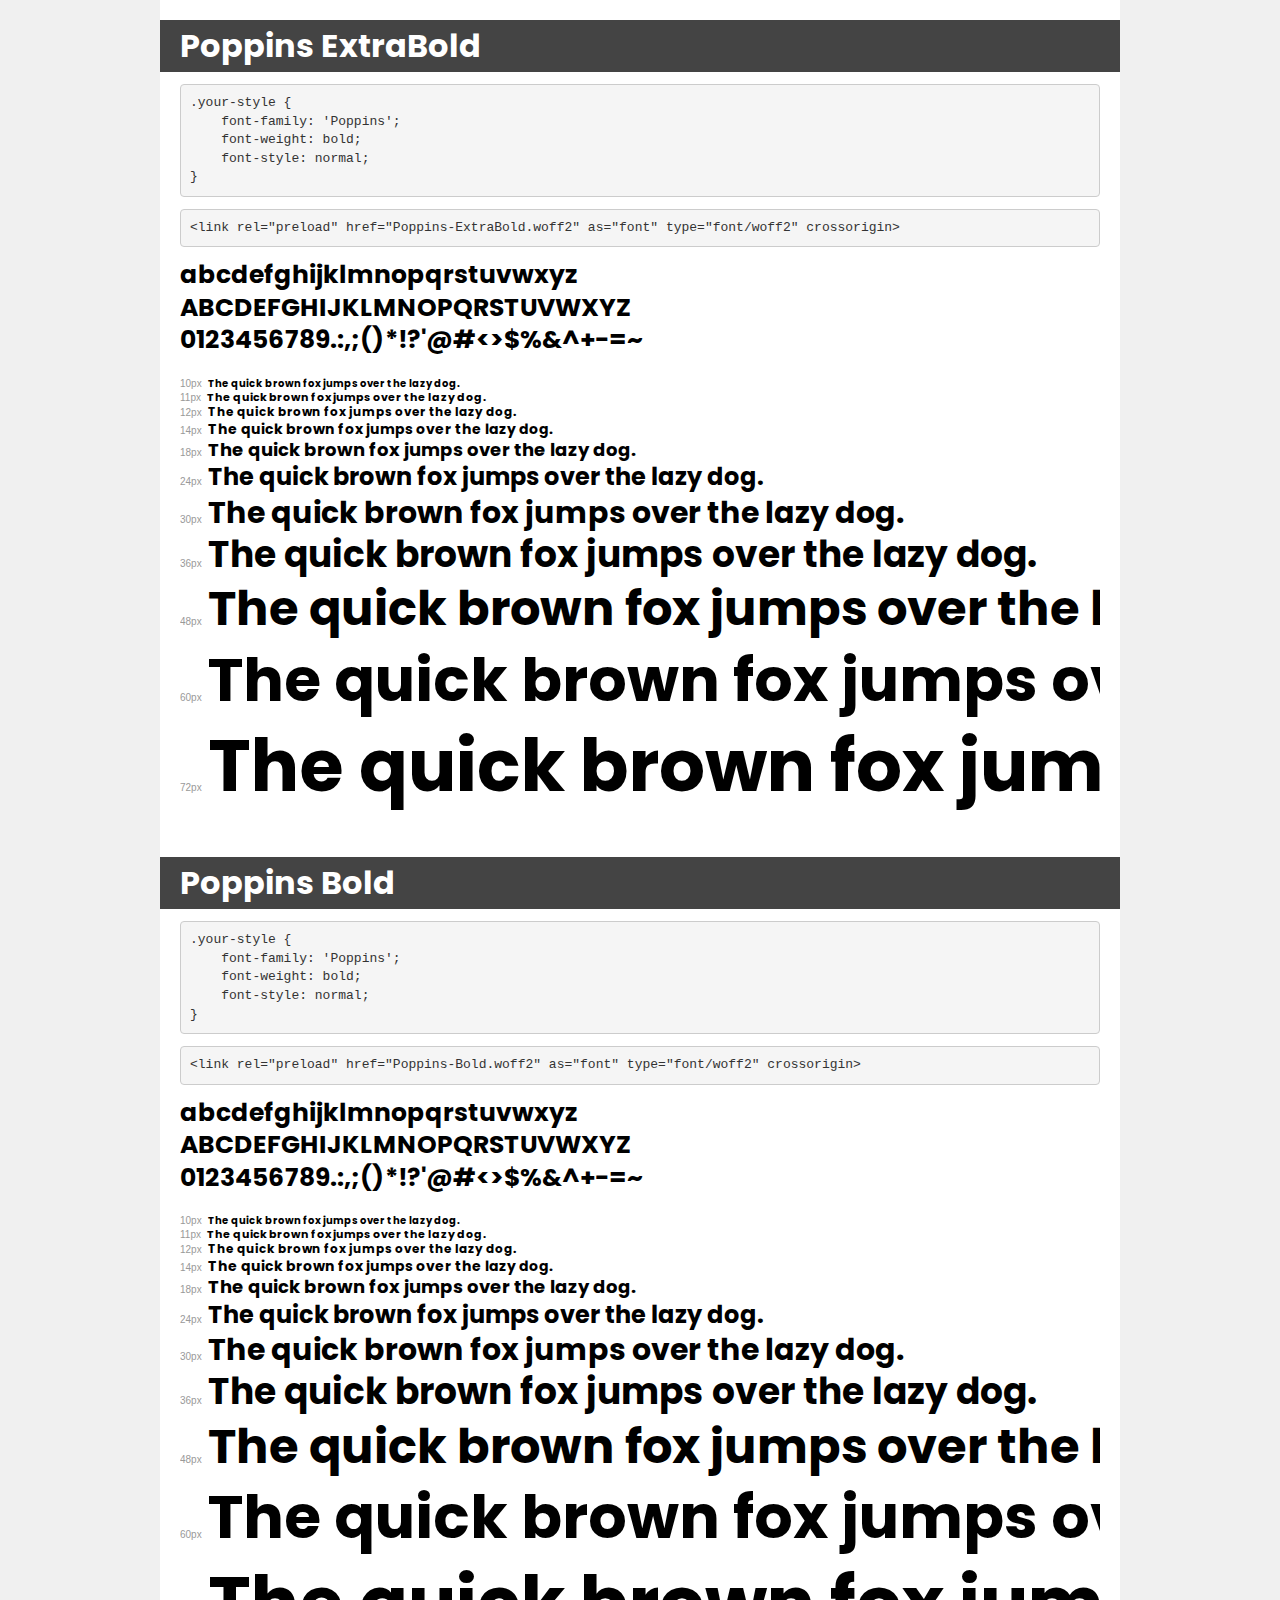
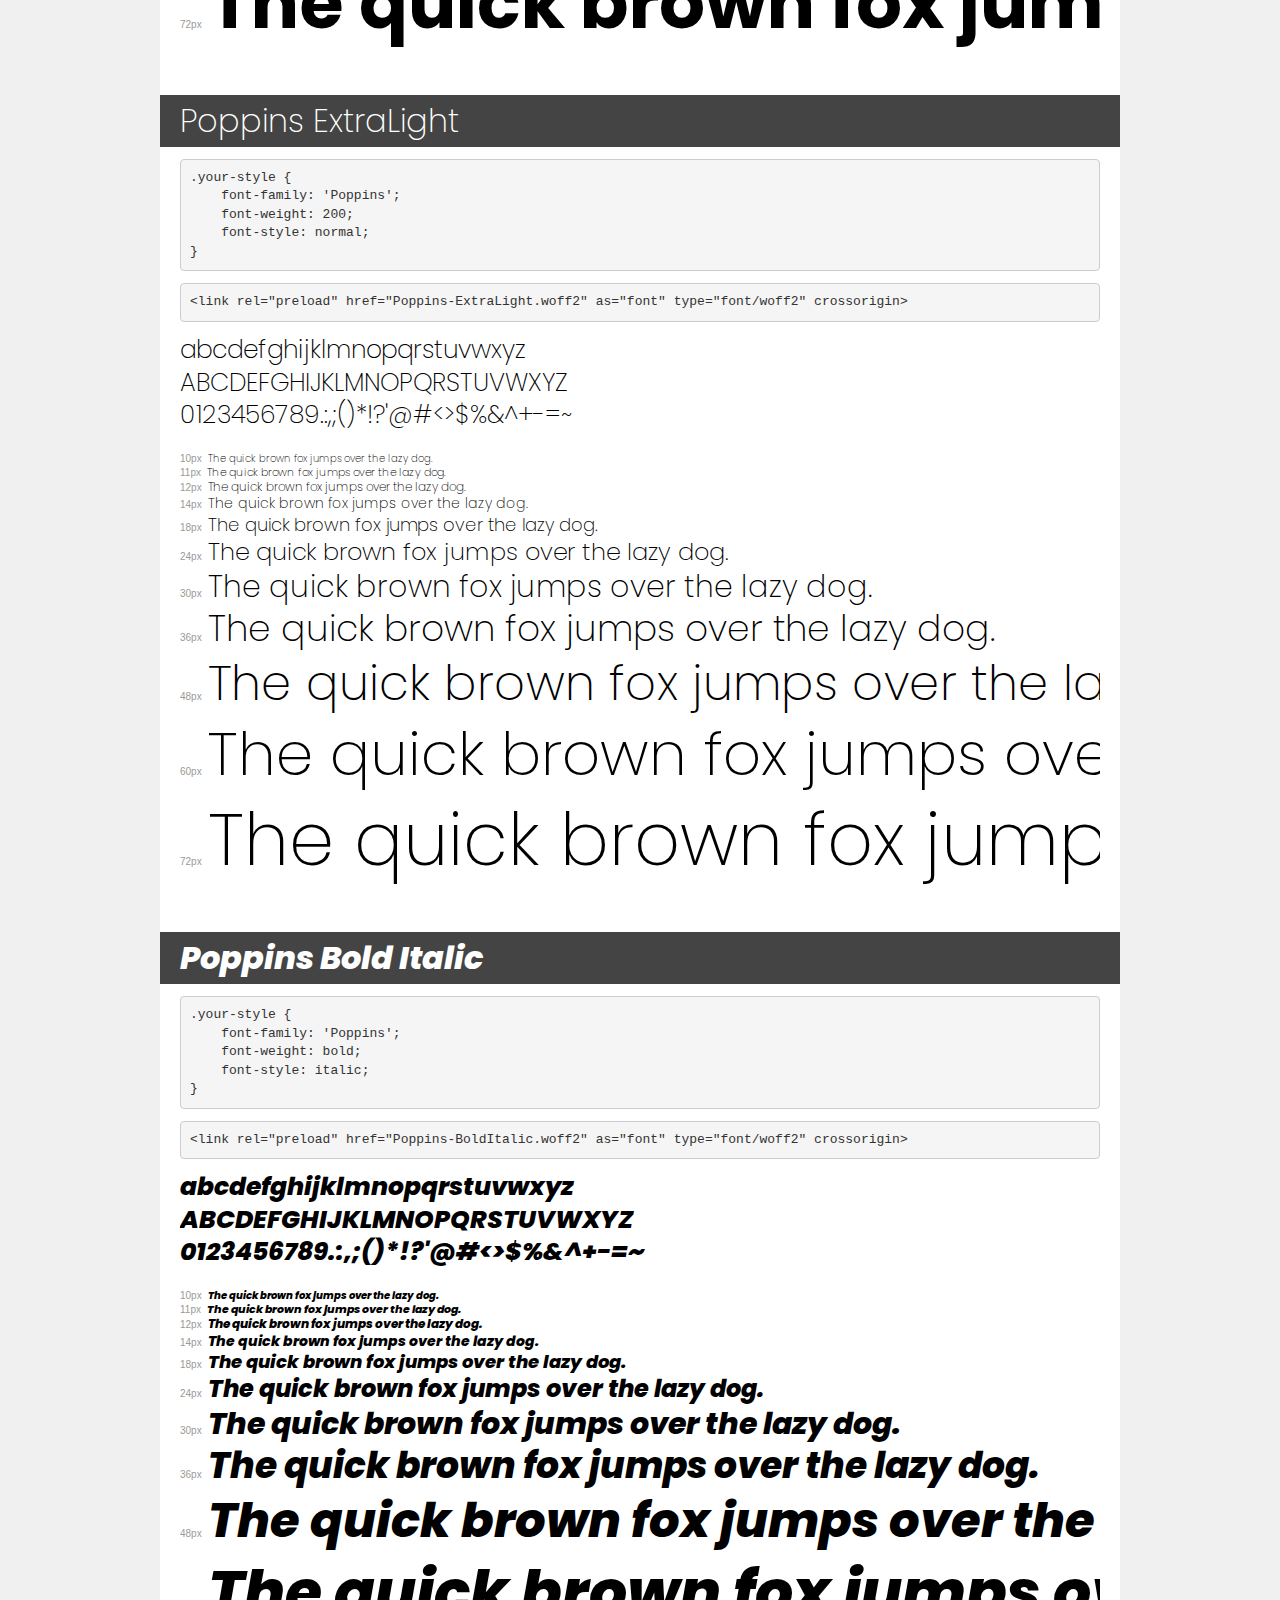
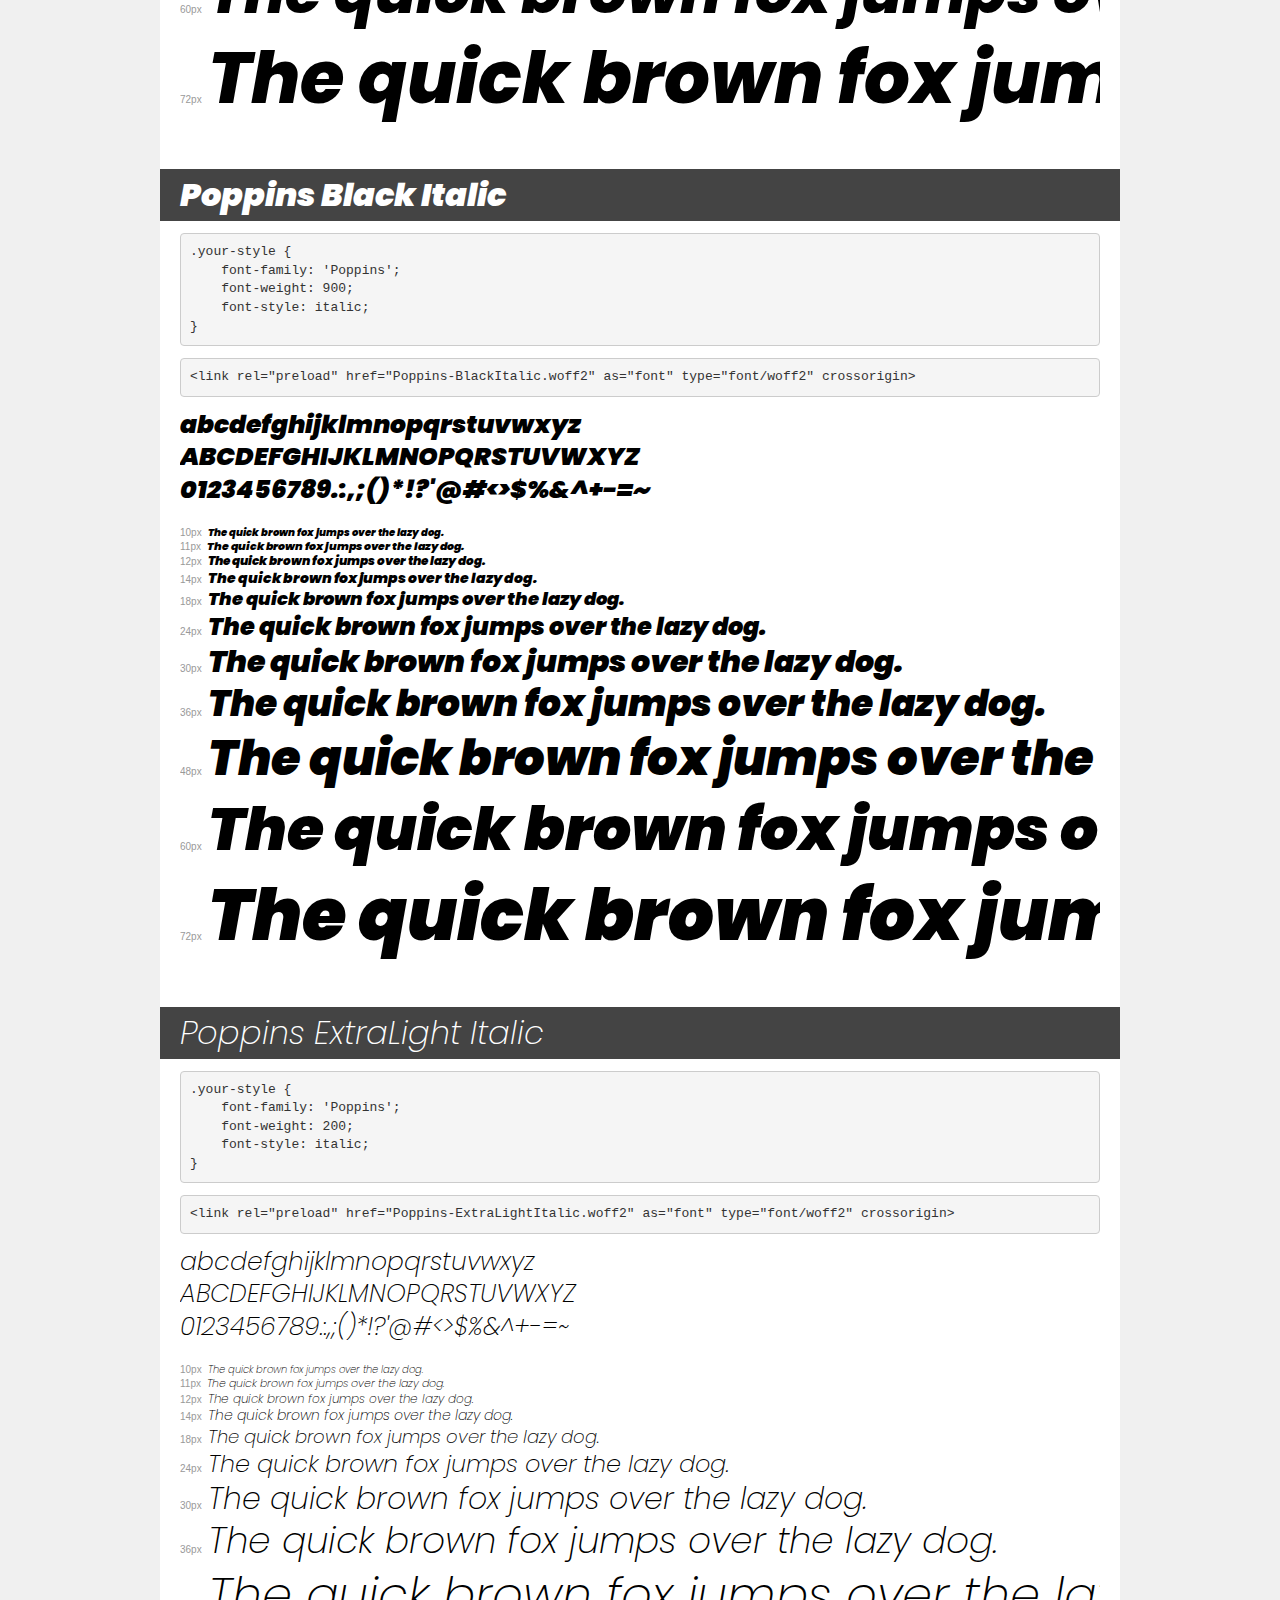
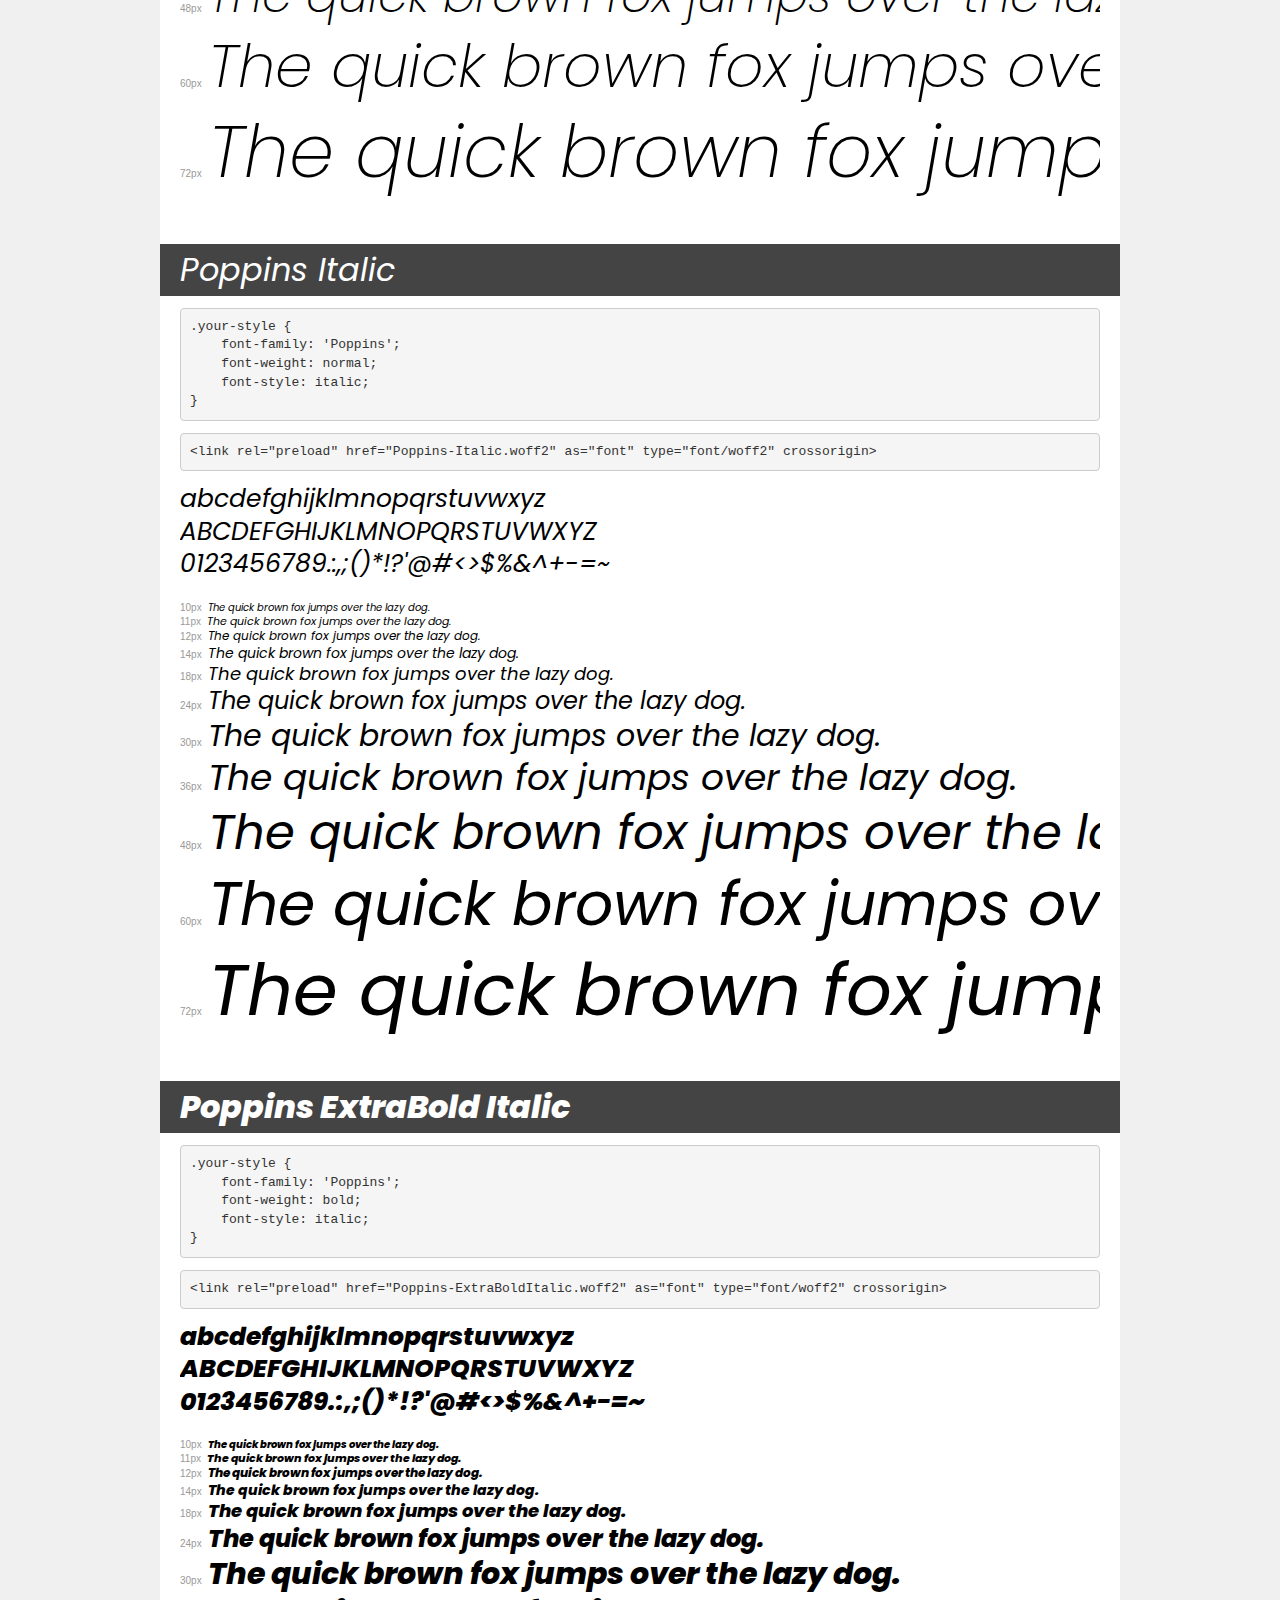
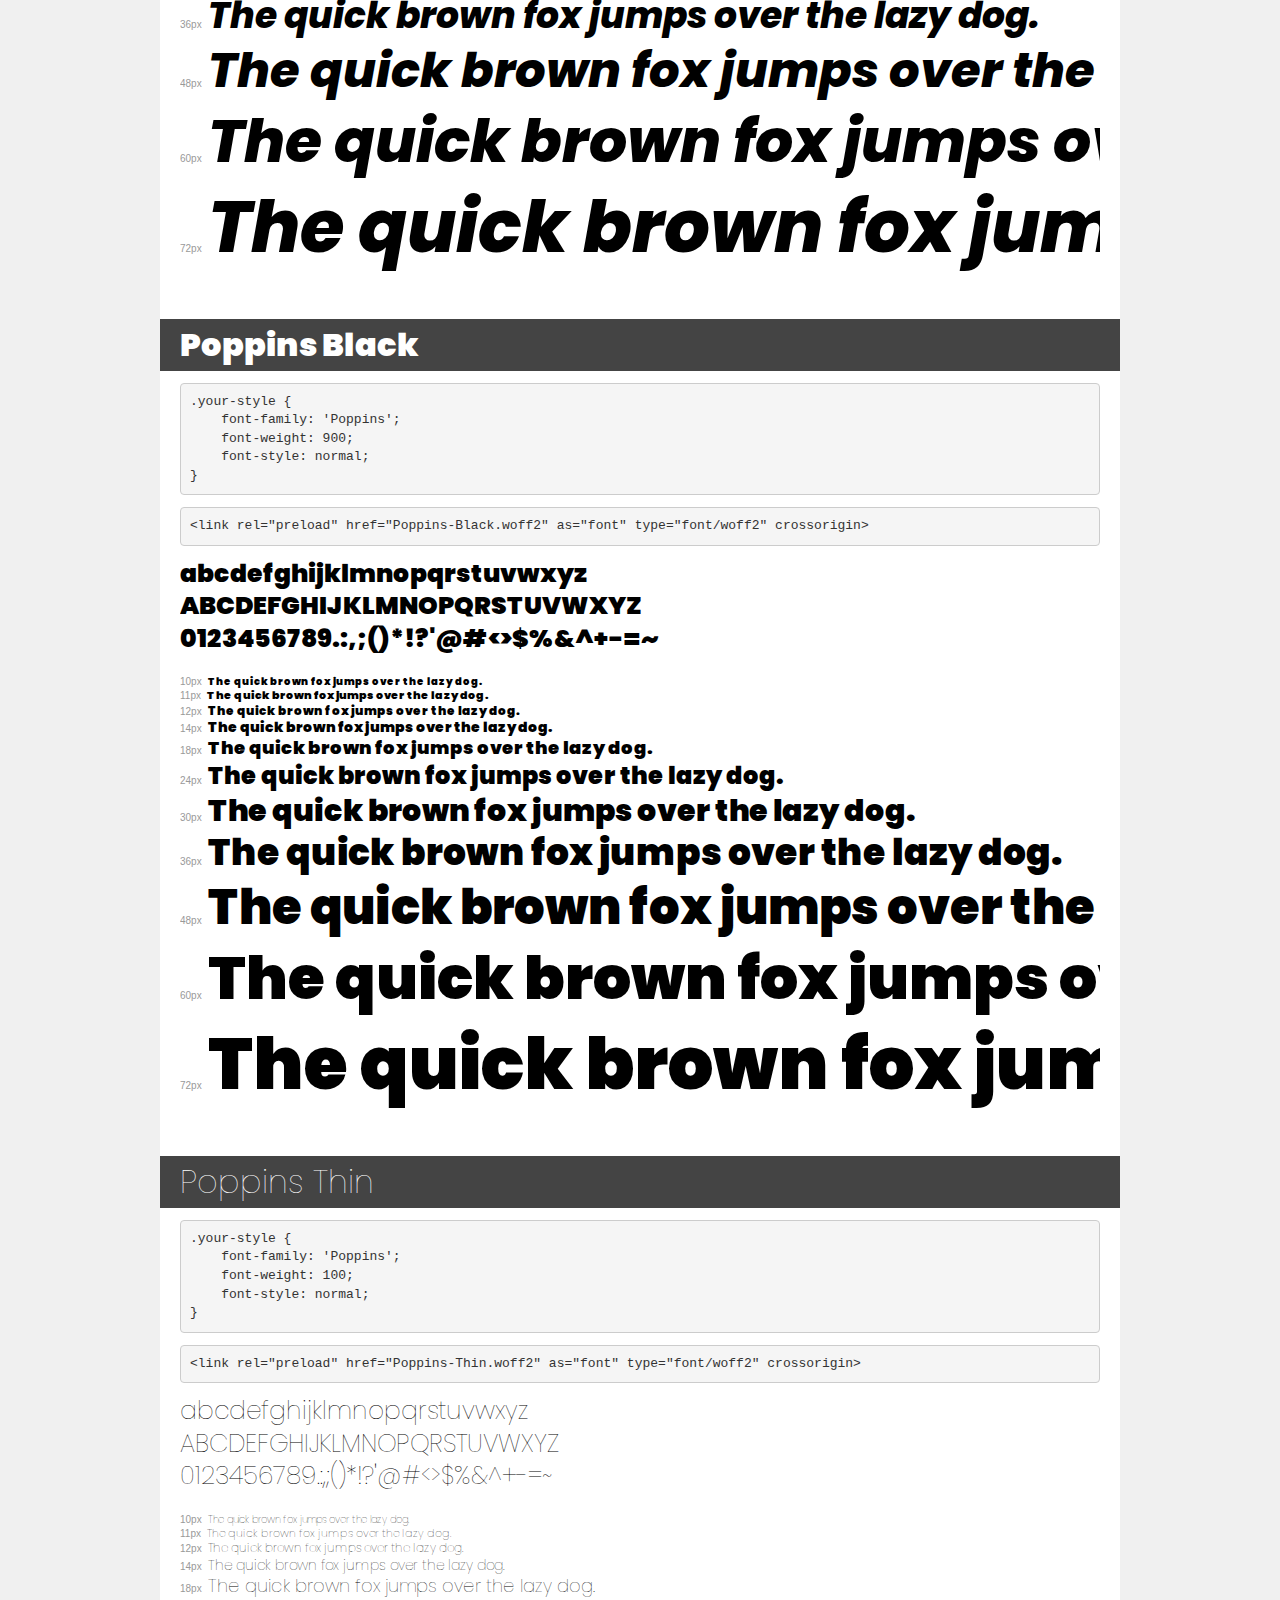
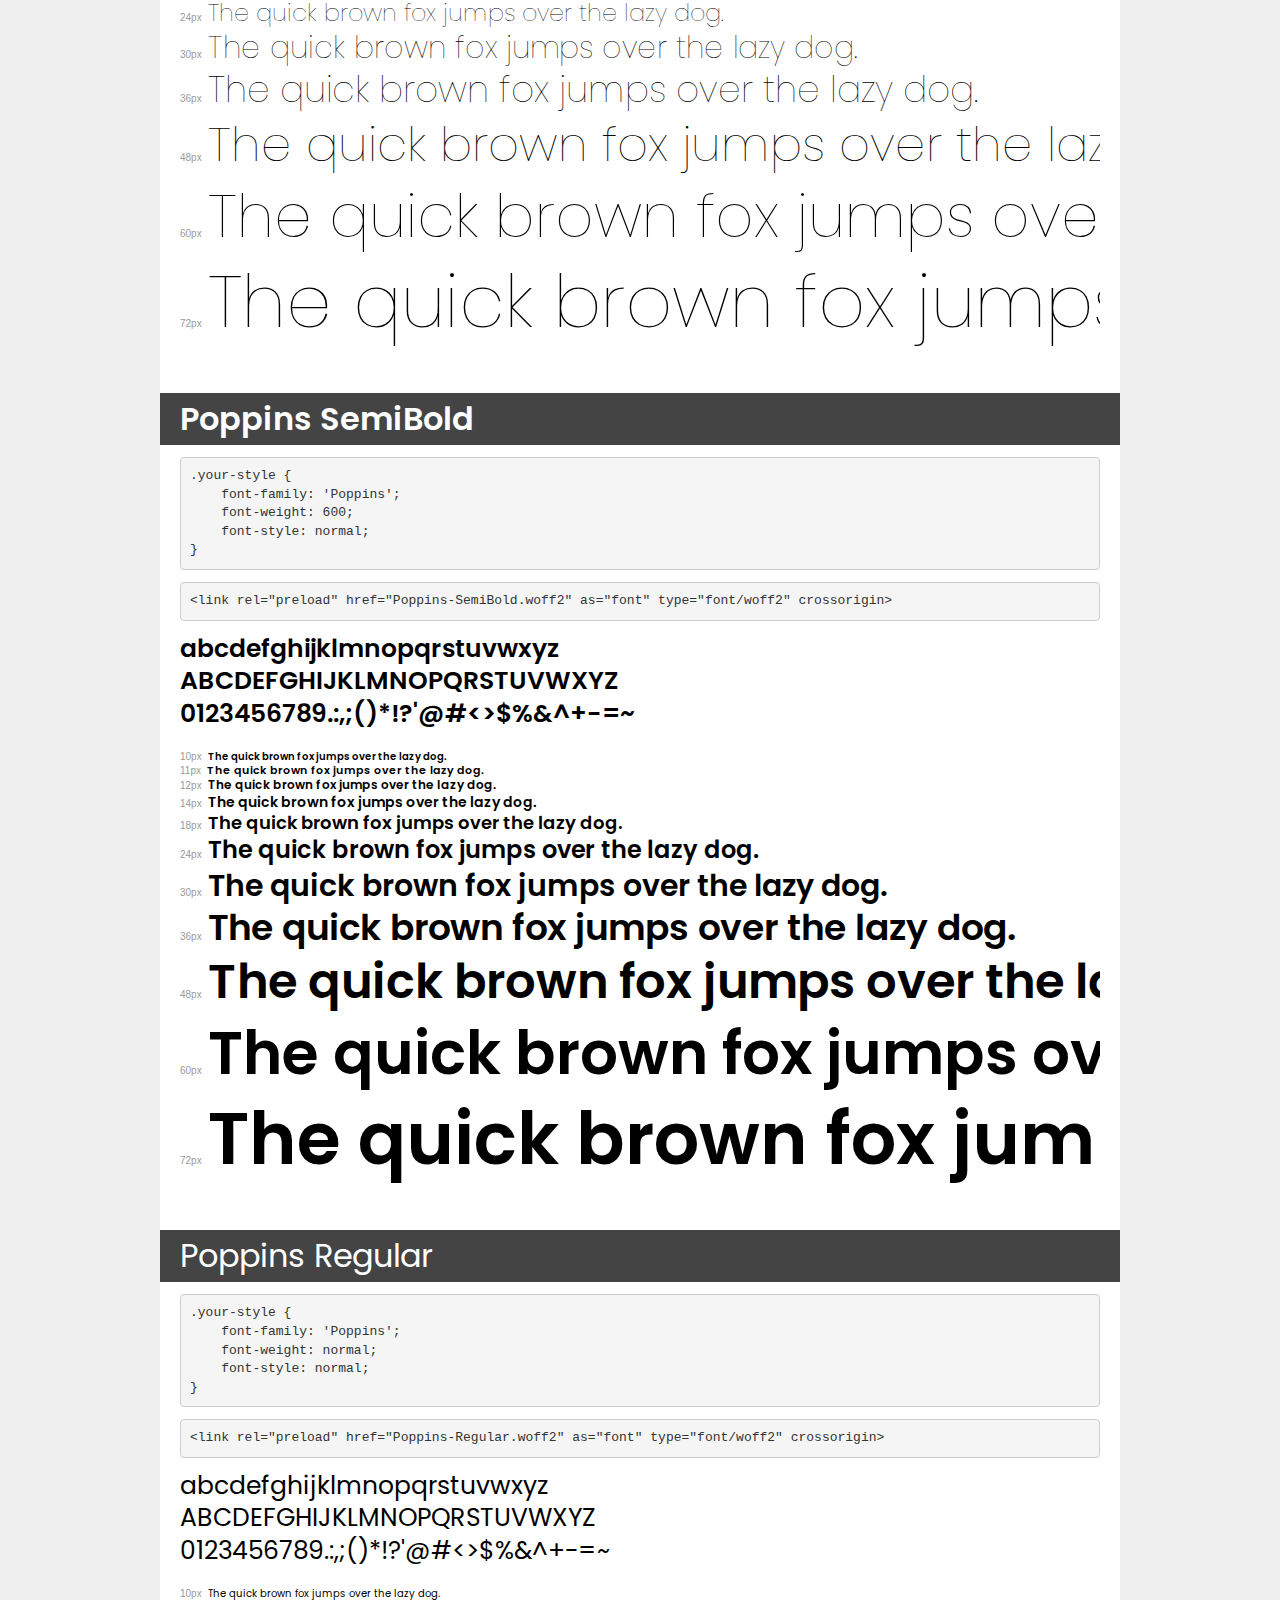
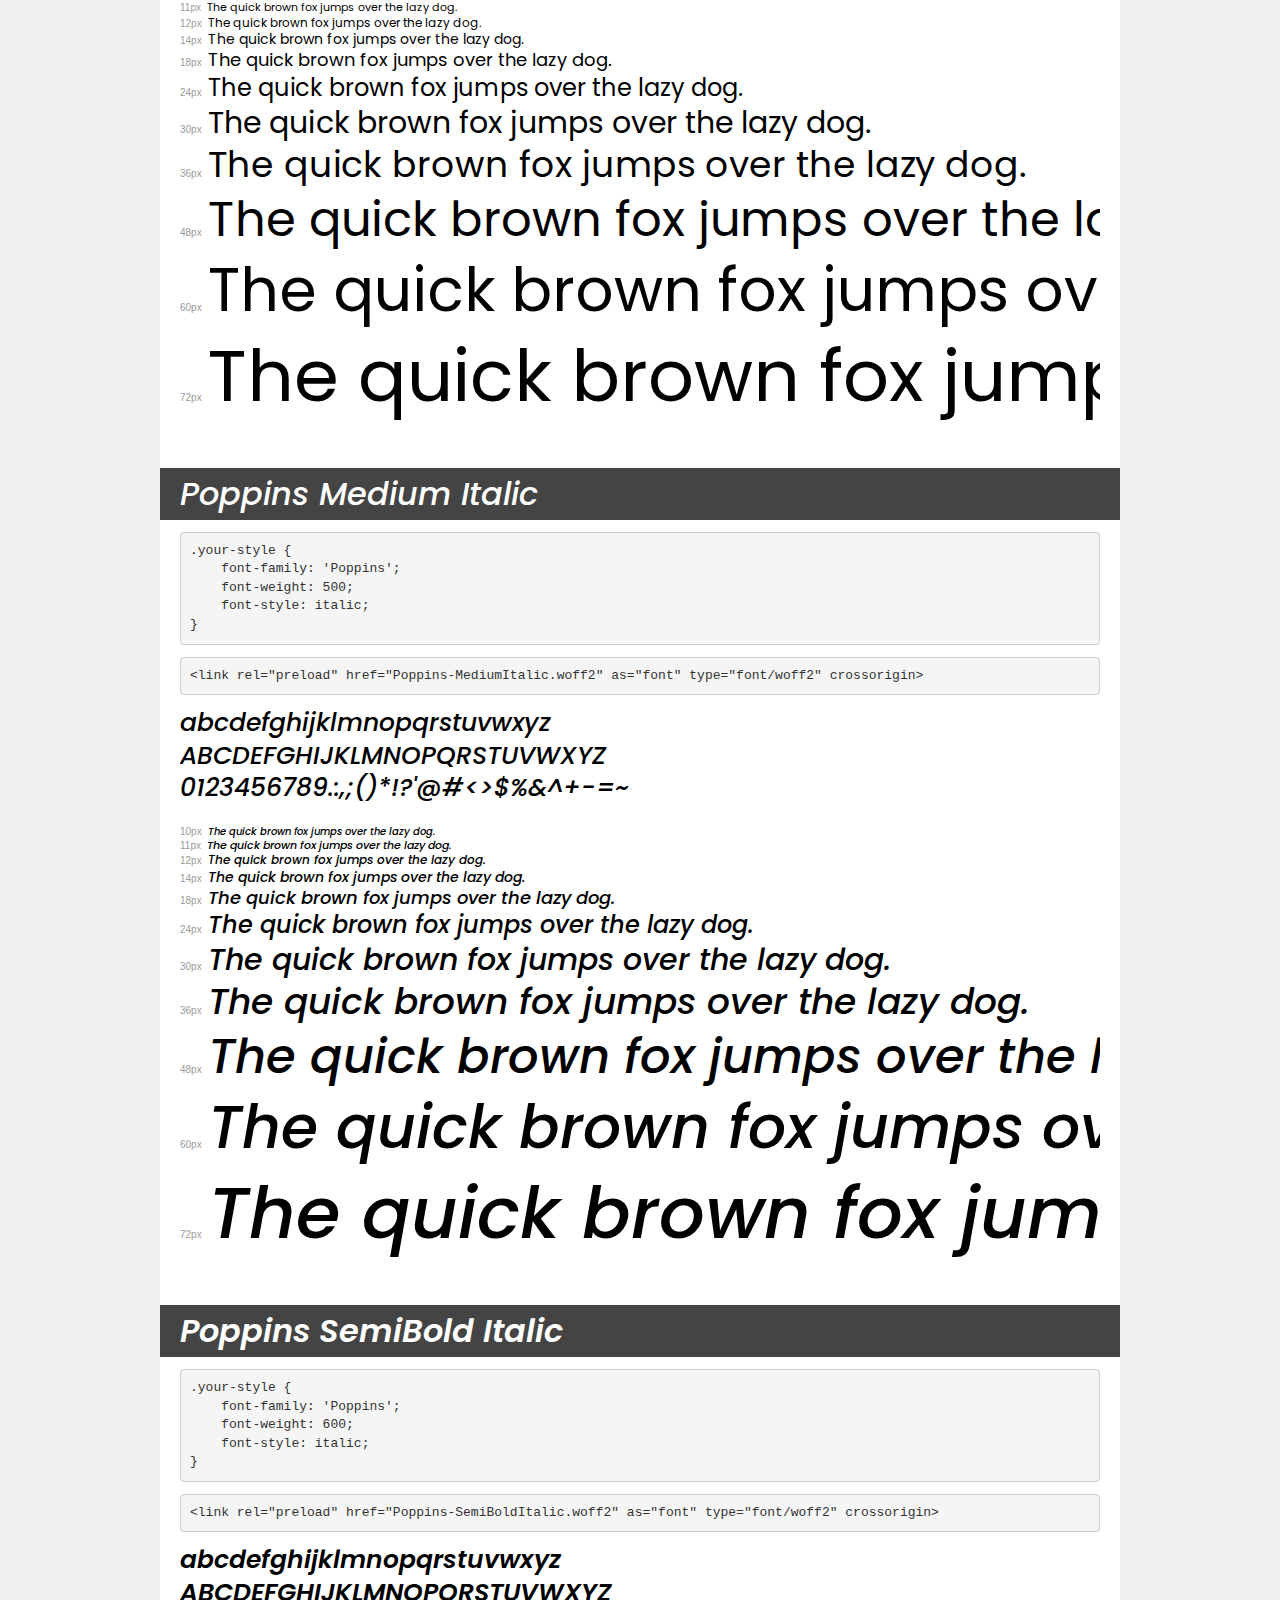
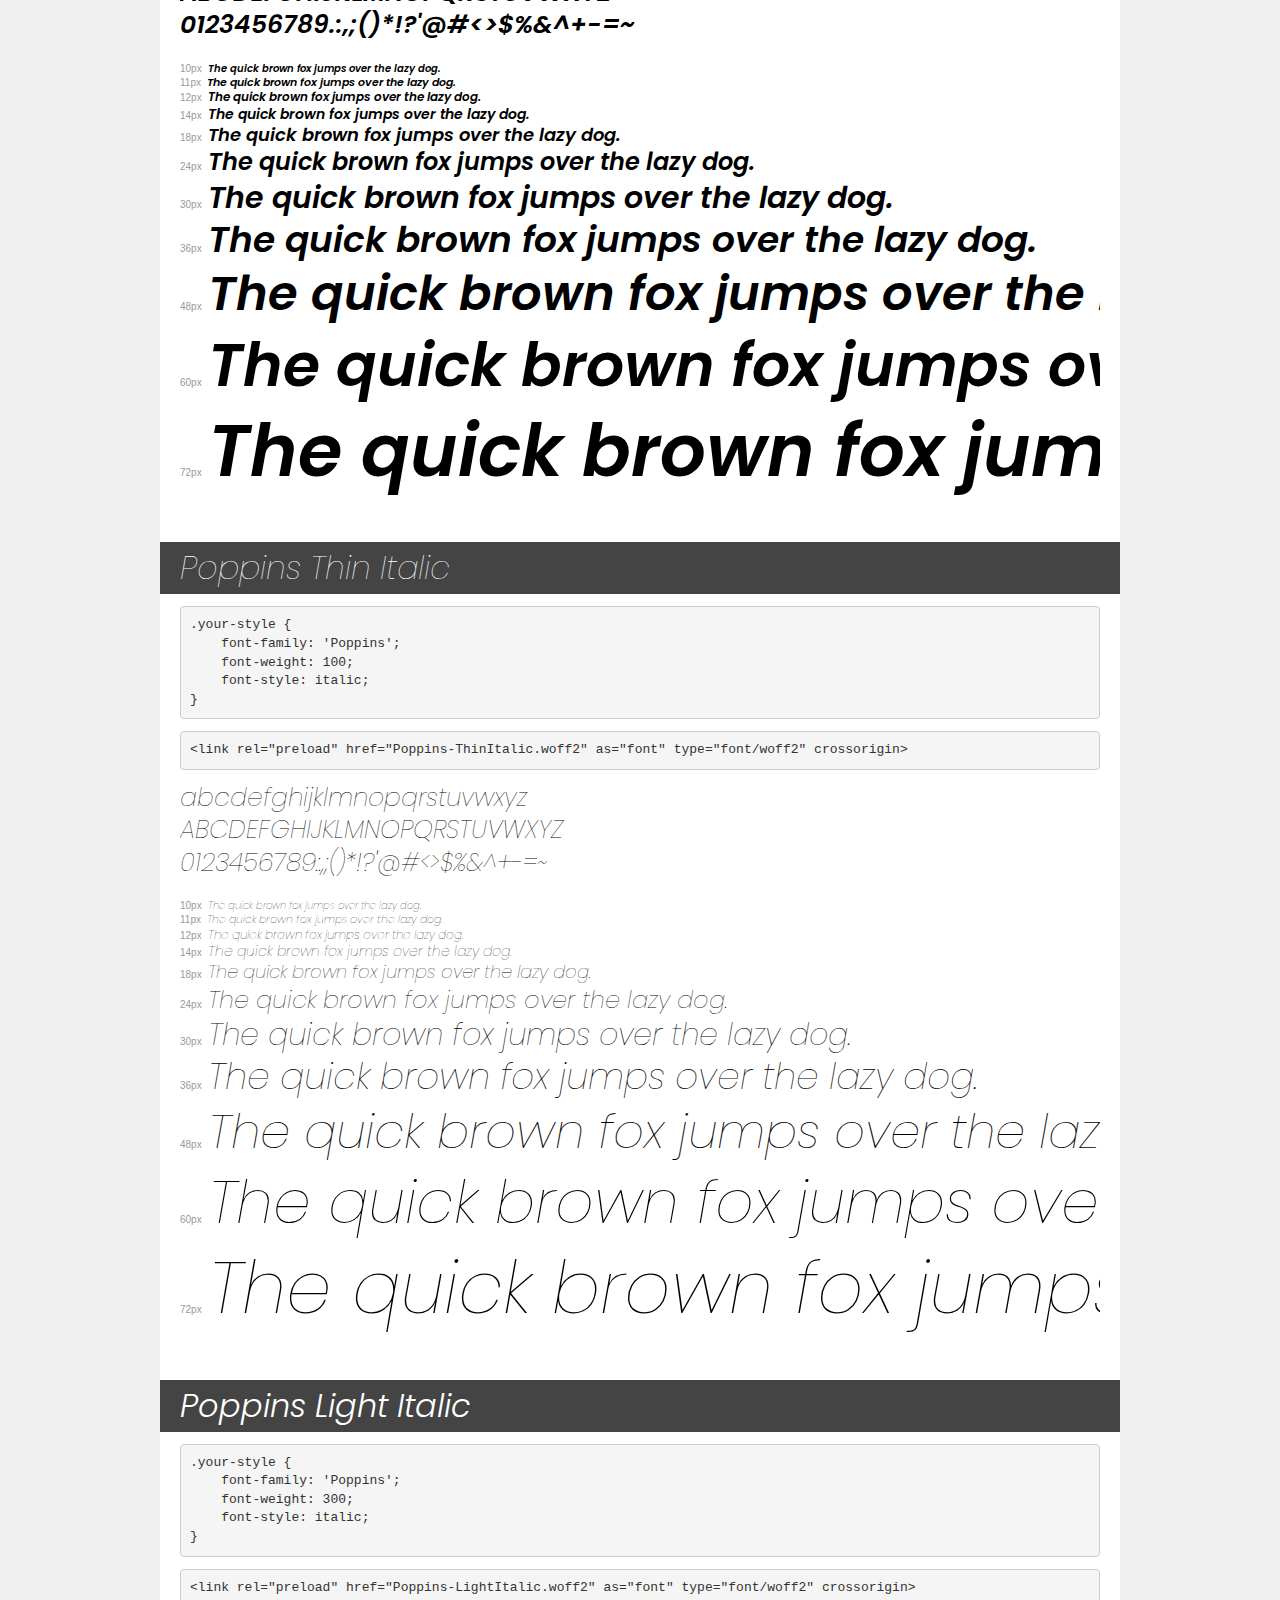
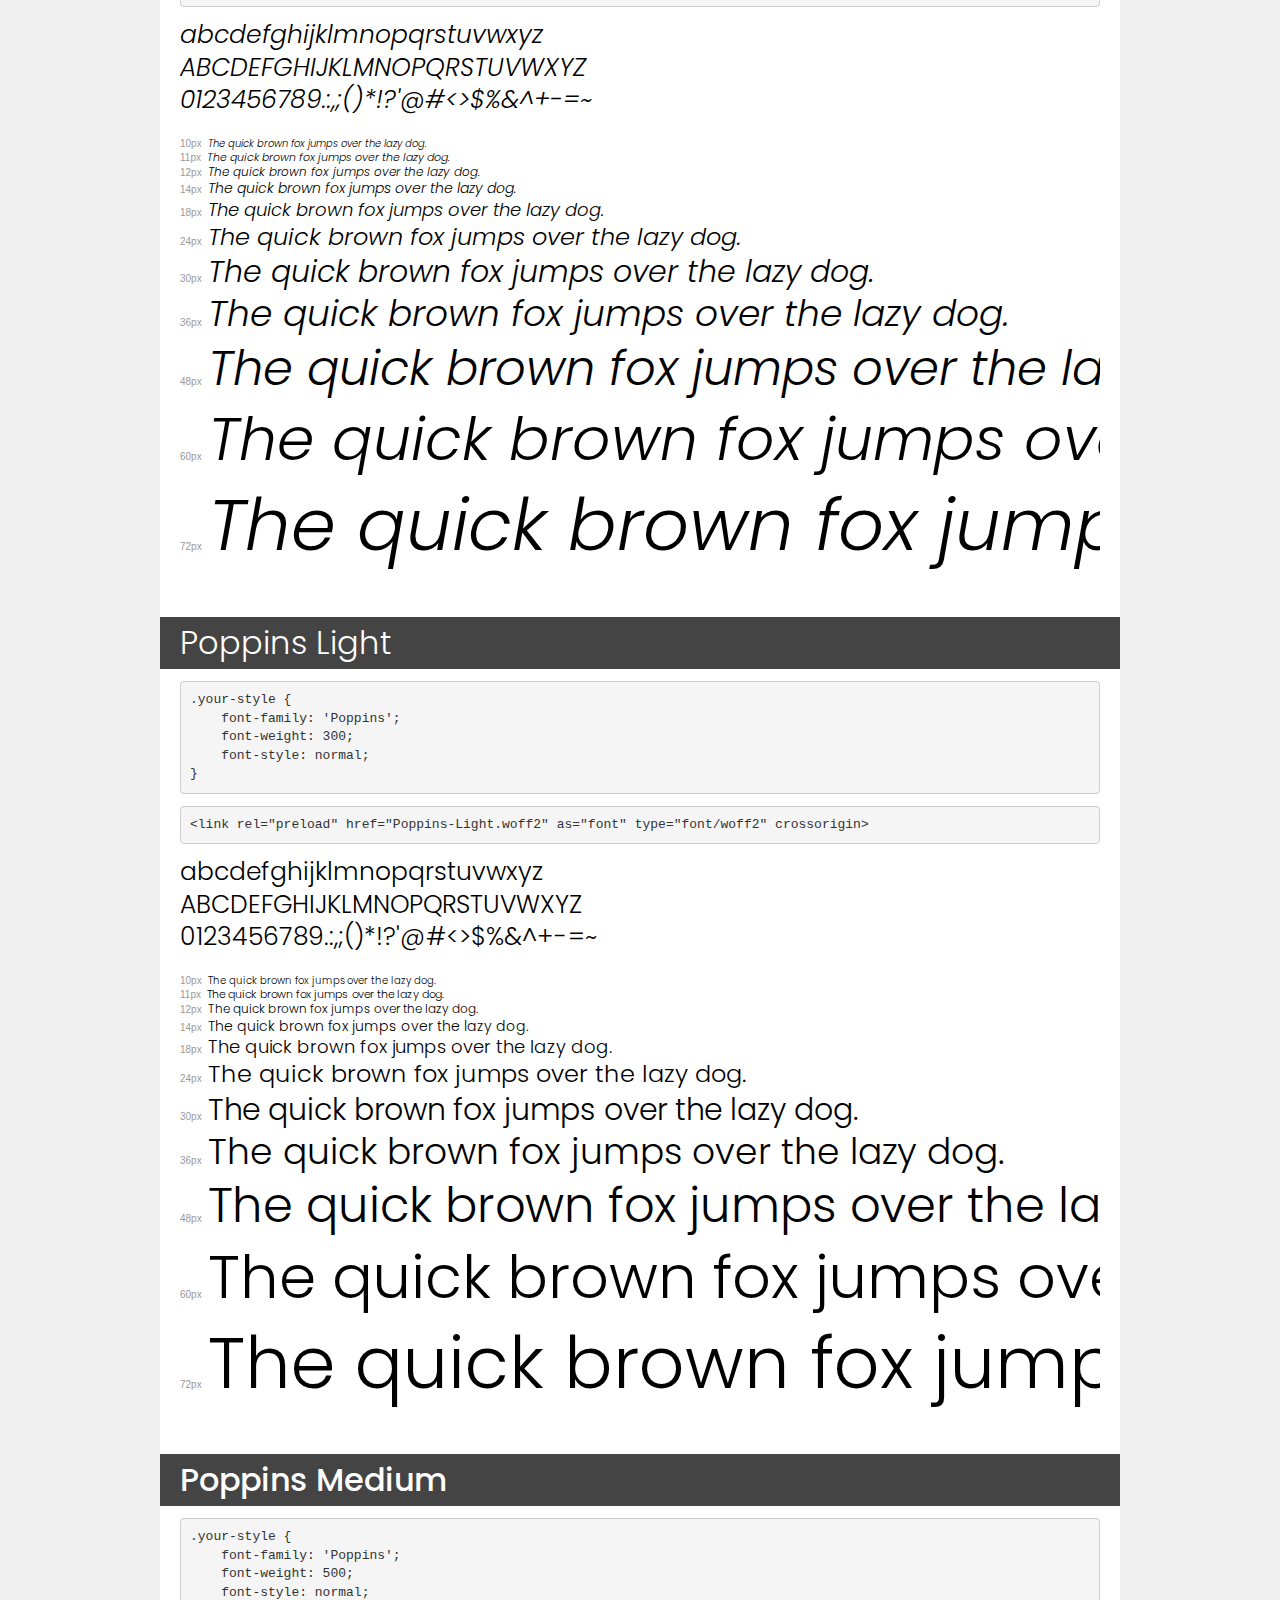
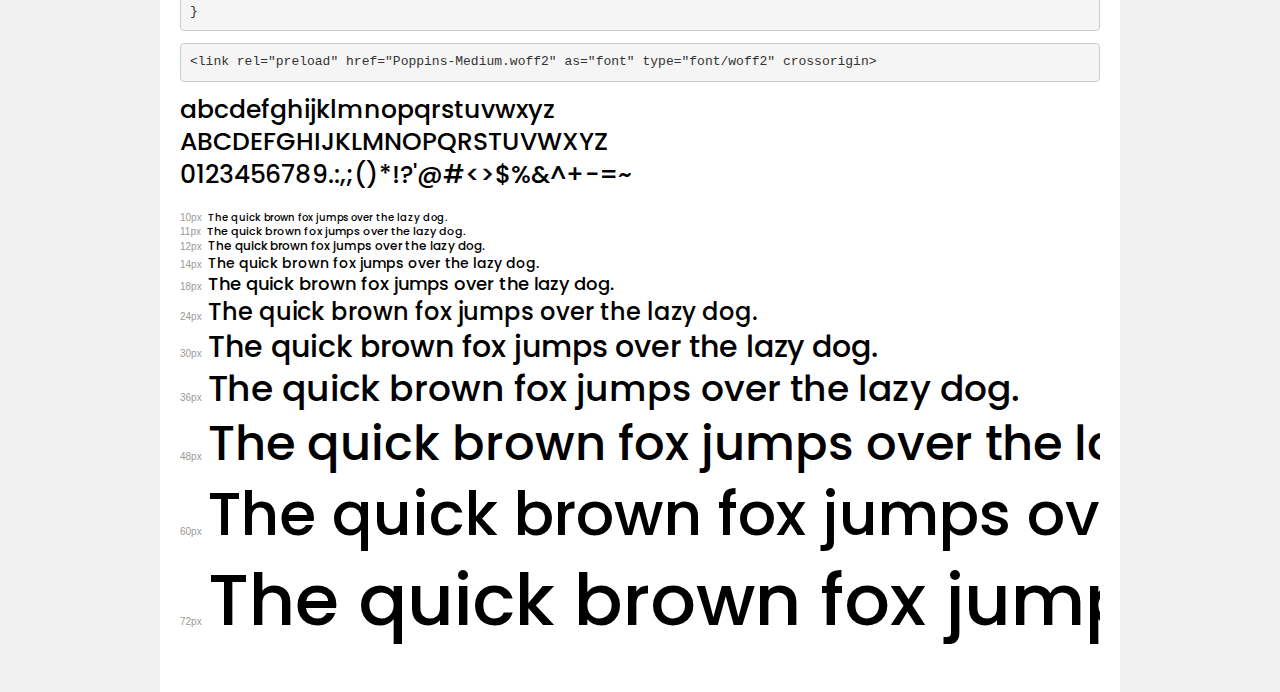
<file: fonts/poppins/demo.html>
<!DOCTYPE html>
<html lang="en">
<head>
    <meta charset="utf-8">
    <meta http-equiv="X-UA-Compatible" content="IE=edge">
    <meta name="viewport" content="width=device-width, initial-scale=1">
    <meta name="robots" content="noindex, noarchive">
    <meta name="format-detection" content="telephone=no">
    <title>Transfonter demo</title>
    <link href="stylesheet.css" rel="stylesheet">
    <style>
        /*
        http://meyerweb.com/eric/tools/css/reset/
        v2.0 | 20110126
        License: none (public domain)
        */
        html, body, div, span, applet, object, iframe,
        h1, h2, h3, h4, h5, h6, p, blockquote, pre,
        a, abbr, acronym, address, big, cite, code,
        del, dfn, em, img, ins, kbd, q, s, samp,
        small, strike, strong, sub, sup, tt, var,
        b, u, i, center,
        dl, dt, dd, ol, ul, li,
        fieldset, form, label, legend,
        table, caption, tbody, tfoot, thead, tr, th, td,
        article, aside, canvas, details, embed,
        figure, figcaption, footer, header, hgroup,
        menu, nav, output, ruby, section, summary,
        time, mark, audio, video {
            margin: 0;
            padding: 0;
            border: 0;
            font-size: 100%;
            font: inherit;
            vertical-align: baseline;
        }
        /* HTML5 display-role reset for older browsers */
        article, aside, details, figcaption, figure,
        footer, header, hgroup, menu, nav, section {
            display: block;
        }
        body {
            line-height: 1;
        }
        ol, ul {
            list-style: none;
        }
        blockquote, q {
            quotes: none;
        }
        blockquote:before, blockquote:after,
        q:before, q:after {
            content: '';
            content: none;
        }
        table {
            border-collapse: collapse;
            border-spacing: 0;
        }
        /* demo styles */
        body {
            background: #f0f0f0;
            color: #000;
        }
        .page {
            background: #fff;
            width: 920px;
            margin: 0 auto;
            padding: 20px 20px 0 20px;
            overflow: hidden;
        }
        .font-container {
            overflow-x: auto;
            overflow-y: hidden;
            margin-bottom: 40px;
            line-height: 1.3;
            white-space: nowrap;
            padding-bottom: 5px;
        }
        h1 {
            position: relative;
            background: #444;
            font-size: 32px;
            color: #fff;
            padding: 10px 20px;
            margin: 0 -20px 12px -20px;
        }
        .letters {
            font-size: 25px;
            margin-bottom: 20px;
        }
        .s10:before {
            content: '10px';
        }
        .s11:before {
            content: '11px';
        }
        .s12:before {
            content: '12px';
        }
        .s14:before {
            content: '14px';
        }
        .s18:before {
            content: '18px';
        }
        .s24:before {
            content: '24px';
        }
        .s30:before {
            content: '30px';
        }
        .s36:before {
            content: '36px';
        }
        .s48:before {
            content: '48px';
        }
        .s60:before {
            content: '60px';
        }
        .s72:before {
            content: '72px';
        }
        .s10:before, .s11:before, .s12:before, .s14:before,
        .s18:before, .s24:before, .s30:before, .s36:before,
        .s48:before, .s60:before, .s72:before {
            font-family: Arial, sans-serif;
            font-size: 10px;
            font-weight: normal;
            font-style: normal;
            color: #999;
            padding-right: 6px;
        }
        pre {
            display: block;
            padding: 9px;
            margin: 0 0 12px;
            font-family: Monaco, Menlo, Consolas, "Courier New", monospace;
            font-size: 13px;
            line-height: 1.428571429;
            color: #333;
            font-weight: normal;
            font-style: normal;
            background-color: #f5f5f5;
            border: 1px solid #ccc;
            overflow-x: auto;
            border-radius: 4px;
        }
        /* responsive */
        @media (max-width: 959px) {
            .page {
                width: auto;
                margin: 0;
            }
        }
    </style>
</head>
<body>
<div class="page">
    <div class="demo">
        <h1 style="font-family: 'Poppins'; font-weight: bold; font-style: normal;">Poppins ExtraBold</h1>
        <pre title="Usage">.your-style {
    font-family: 'Poppins';
    font-weight: bold;
    font-style: normal;
}</pre>
        <pre title="Preload (optional)">
&lt;link rel=&quot;preload&quot; href=&quot;Poppins-ExtraBold.woff2&quot; as=&quot;font&quot; type=&quot;font/woff2&quot; crossorigin&gt;</pre>
        <div class="font-container" style="font-family: 'Poppins'; font-weight: bold; font-style: normal;">
            <p class="letters">
                abcdefghijklmnopqrstuvwxyz<br>
ABCDEFGHIJKLMNOPQRSTUVWXYZ<br>
                0123456789.:,;()*!?'@#&lt;&gt;$%&^+-=~
            </p>
            <p class="s10" style="font-size: 10px;">The quick brown fox jumps over the lazy dog.</p>
            <p class="s11" style="font-size: 11px;">The quick brown fox jumps over the lazy dog.</p>
            <p class="s12" style="font-size: 12px;">The quick brown fox jumps over the lazy dog.</p>
            <p class="s14" style="font-size: 14px;">The quick brown fox jumps over the lazy dog.</p>
            <p class="s18" style="font-size: 18px;">The quick brown fox jumps over the lazy dog.</p>
            <p class="s24" style="font-size: 24px;">The quick brown fox jumps over the lazy dog.</p>
            <p class="s30" style="font-size: 30px;">The quick brown fox jumps over the lazy dog.</p>
            <p class="s36" style="font-size: 36px;">The quick brown fox jumps over the lazy dog.</p>
            <p class="s48" style="font-size: 48px;">The quick brown fox jumps over the lazy dog.</p>
            <p class="s60" style="font-size: 60px;">The quick brown fox jumps over the lazy dog.</p>
            <p class="s72" style="font-size: 72px;">The quick brown fox jumps over the lazy dog.</p>
        </div>
    </div>

    <div class="demo">
        <h1 style="font-family: 'Poppins'; font-weight: bold; font-style: normal;">Poppins Bold</h1>
        <pre title="Usage">.your-style {
    font-family: 'Poppins';
    font-weight: bold;
    font-style: normal;
}</pre>
        <pre title="Preload (optional)">
&lt;link rel=&quot;preload&quot; href=&quot;Poppins-Bold.woff2&quot; as=&quot;font&quot; type=&quot;font/woff2&quot; crossorigin&gt;</pre>
        <div class="font-container" style="font-family: 'Poppins'; font-weight: bold; font-style: normal;">
            <p class="letters">
                abcdefghijklmnopqrstuvwxyz<br>
ABCDEFGHIJKLMNOPQRSTUVWXYZ<br>
                0123456789.:,;()*!?'@#&lt;&gt;$%&^+-=~
            </p>
            <p class="s10" style="font-size: 10px;">The quick brown fox jumps over the lazy dog.</p>
            <p class="s11" style="font-size: 11px;">The quick brown fox jumps over the lazy dog.</p>
            <p class="s12" style="font-size: 12px;">The quick brown fox jumps over the lazy dog.</p>
            <p class="s14" style="font-size: 14px;">The quick brown fox jumps over the lazy dog.</p>
            <p class="s18" style="font-size: 18px;">The quick brown fox jumps over the lazy dog.</p>
            <p class="s24" style="font-size: 24px;">The quick brown fox jumps over the lazy dog.</p>
            <p class="s30" style="font-size: 30px;">The quick brown fox jumps over the lazy dog.</p>
            <p class="s36" style="font-size: 36px;">The quick brown fox jumps over the lazy dog.</p>
            <p class="s48" style="font-size: 48px;">The quick brown fox jumps over the lazy dog.</p>
            <p class="s60" style="font-size: 60px;">The quick brown fox jumps over the lazy dog.</p>
            <p class="s72" style="font-size: 72px;">The quick brown fox jumps over the lazy dog.</p>
        </div>
    </div>

    <div class="demo">
        <h1 style="font-family: 'Poppins'; font-weight: 200; font-style: normal;">Poppins ExtraLight</h1>
        <pre title="Usage">.your-style {
    font-family: 'Poppins';
    font-weight: 200;
    font-style: normal;
}</pre>
        <pre title="Preload (optional)">
&lt;link rel=&quot;preload&quot; href=&quot;Poppins-ExtraLight.woff2&quot; as=&quot;font&quot; type=&quot;font/woff2&quot; crossorigin&gt;</pre>
        <div class="font-container" style="font-family: 'Poppins'; font-weight: 200; font-style: normal;">
            <p class="letters">
                abcdefghijklmnopqrstuvwxyz<br>
ABCDEFGHIJKLMNOPQRSTUVWXYZ<br>
                0123456789.:,;()*!?'@#&lt;&gt;$%&^+-=~
            </p>
            <p class="s10" style="font-size: 10px;">The quick brown fox jumps over the lazy dog.</p>
            <p class="s11" style="font-size: 11px;">The quick brown fox jumps over the lazy dog.</p>
            <p class="s12" style="font-size: 12px;">The quick brown fox jumps over the lazy dog.</p>
            <p class="s14" style="font-size: 14px;">The quick brown fox jumps over the lazy dog.</p>
            <p class="s18" style="font-size: 18px;">The quick brown fox jumps over the lazy dog.</p>
            <p class="s24" style="font-size: 24px;">The quick brown fox jumps over the lazy dog.</p>
            <p class="s30" style="font-size: 30px;">The quick brown fox jumps over the lazy dog.</p>
            <p class="s36" style="font-size: 36px;">The quick brown fox jumps over the lazy dog.</p>
            <p class="s48" style="font-size: 48px;">The quick brown fox jumps over the lazy dog.</p>
            <p class="s60" style="font-size: 60px;">The quick brown fox jumps over the lazy dog.</p>
            <p class="s72" style="font-size: 72px;">The quick brown fox jumps over the lazy dog.</p>
        </div>
    </div>

    <div class="demo">
        <h1 style="font-family: 'Poppins'; font-weight: bold; font-style: italic;">Poppins Bold Italic</h1>
        <pre title="Usage">.your-style {
    font-family: 'Poppins';
    font-weight: bold;
    font-style: italic;
}</pre>
        <pre title="Preload (optional)">
&lt;link rel=&quot;preload&quot; href=&quot;Poppins-BoldItalic.woff2&quot; as=&quot;font&quot; type=&quot;font/woff2&quot; crossorigin&gt;</pre>
        <div class="font-container" style="font-family: 'Poppins'; font-weight: bold; font-style: italic;">
            <p class="letters">
                abcdefghijklmnopqrstuvwxyz<br>
ABCDEFGHIJKLMNOPQRSTUVWXYZ<br>
                0123456789.:,;()*!?'@#&lt;&gt;$%&^+-=~
            </p>
            <p class="s10" style="font-size: 10px;">The quick brown fox jumps over the lazy dog.</p>
            <p class="s11" style="font-size: 11px;">The quick brown fox jumps over the lazy dog.</p>
            <p class="s12" style="font-size: 12px;">The quick brown fox jumps over the lazy dog.</p>
            <p class="s14" style="font-size: 14px;">The quick brown fox jumps over the lazy dog.</p>
            <p class="s18" style="font-size: 18px;">The quick brown fox jumps over the lazy dog.</p>
            <p class="s24" style="font-size: 24px;">The quick brown fox jumps over the lazy dog.</p>
            <p class="s30" style="font-size: 30px;">The quick brown fox jumps over the lazy dog.</p>
            <p class="s36" style="font-size: 36px;">The quick brown fox jumps over the lazy dog.</p>
            <p class="s48" style="font-size: 48px;">The quick brown fox jumps over the lazy dog.</p>
            <p class="s60" style="font-size: 60px;">The quick brown fox jumps over the lazy dog.</p>
            <p class="s72" style="font-size: 72px;">The quick brown fox jumps over the lazy dog.</p>
        </div>
    </div>

    <div class="demo">
        <h1 style="font-family: 'Poppins'; font-weight: 900; font-style: italic;">Poppins Black Italic</h1>
        <pre title="Usage">.your-style {
    font-family: 'Poppins';
    font-weight: 900;
    font-style: italic;
}</pre>
        <pre title="Preload (optional)">
&lt;link rel=&quot;preload&quot; href=&quot;Poppins-BlackItalic.woff2&quot; as=&quot;font&quot; type=&quot;font/woff2&quot; crossorigin&gt;</pre>
        <div class="font-container" style="font-family: 'Poppins'; font-weight: 900; font-style: italic;">
            <p class="letters">
                abcdefghijklmnopqrstuvwxyz<br>
ABCDEFGHIJKLMNOPQRSTUVWXYZ<br>
                0123456789.:,;()*!?'@#&lt;&gt;$%&^+-=~
            </p>
            <p class="s10" style="font-size: 10px;">The quick brown fox jumps over the lazy dog.</p>
            <p class="s11" style="font-size: 11px;">The quick brown fox jumps over the lazy dog.</p>
            <p class="s12" style="font-size: 12px;">The quick brown fox jumps over the lazy dog.</p>
            <p class="s14" style="font-size: 14px;">The quick brown fox jumps over the lazy dog.</p>
            <p class="s18" style="font-size: 18px;">The quick brown fox jumps over the lazy dog.</p>
            <p class="s24" style="font-size: 24px;">The quick brown fox jumps over the lazy dog.</p>
            <p class="s30" style="font-size: 30px;">The quick brown fox jumps over the lazy dog.</p>
            <p class="s36" style="font-size: 36px;">The quick brown fox jumps over the lazy dog.</p>
            <p class="s48" style="font-size: 48px;">The quick brown fox jumps over the lazy dog.</p>
            <p class="s60" style="font-size: 60px;">The quick brown fox jumps over the lazy dog.</p>
            <p class="s72" style="font-size: 72px;">The quick brown fox jumps over the lazy dog.</p>
        </div>
    </div>

    <div class="demo">
        <h1 style="font-family: 'Poppins'; font-weight: 200; font-style: italic;">Poppins ExtraLight Italic</h1>
        <pre title="Usage">.your-style {
    font-family: 'Poppins';
    font-weight: 200;
    font-style: italic;
}</pre>
        <pre title="Preload (optional)">
&lt;link rel=&quot;preload&quot; href=&quot;Poppins-ExtraLightItalic.woff2&quot; as=&quot;font&quot; type=&quot;font/woff2&quot; crossorigin&gt;</pre>
        <div class="font-container" style="font-family: 'Poppins'; font-weight: 200; font-style: italic;">
            <p class="letters">
                abcdefghijklmnopqrstuvwxyz<br>
ABCDEFGHIJKLMNOPQRSTUVWXYZ<br>
                0123456789.:,;()*!?'@#&lt;&gt;$%&^+-=~
            </p>
            <p class="s10" style="font-size: 10px;">The quick brown fox jumps over the lazy dog.</p>
            <p class="s11" style="font-size: 11px;">The quick brown fox jumps over the lazy dog.</p>
            <p class="s12" style="font-size: 12px;">The quick brown fox jumps over the lazy dog.</p>
            <p class="s14" style="font-size: 14px;">The quick brown fox jumps over the lazy dog.</p>
            <p class="s18" style="font-size: 18px;">The quick brown fox jumps over the lazy dog.</p>
            <p class="s24" style="font-size: 24px;">The quick brown fox jumps over the lazy dog.</p>
            <p class="s30" style="font-size: 30px;">The quick brown fox jumps over the lazy dog.</p>
            <p class="s36" style="font-size: 36px;">The quick brown fox jumps over the lazy dog.</p>
            <p class="s48" style="font-size: 48px;">The quick brown fox jumps over the lazy dog.</p>
            <p class="s60" style="font-size: 60px;">The quick brown fox jumps over the lazy dog.</p>
            <p class="s72" style="font-size: 72px;">The quick brown fox jumps over the lazy dog.</p>
        </div>
    </div>

    <div class="demo">
        <h1 style="font-family: 'Poppins'; font-weight: normal; font-style: italic;">Poppins Italic</h1>
        <pre title="Usage">.your-style {
    font-family: 'Poppins';
    font-weight: normal;
    font-style: italic;
}</pre>
        <pre title="Preload (optional)">
&lt;link rel=&quot;preload&quot; href=&quot;Poppins-Italic.woff2&quot; as=&quot;font&quot; type=&quot;font/woff2&quot; crossorigin&gt;</pre>
        <div class="font-container" style="font-family: 'Poppins'; font-weight: normal; font-style: italic;">
            <p class="letters">
                abcdefghijklmnopqrstuvwxyz<br>
ABCDEFGHIJKLMNOPQRSTUVWXYZ<br>
                0123456789.:,;()*!?'@#&lt;&gt;$%&^+-=~
            </p>
            <p class="s10" style="font-size: 10px;">The quick brown fox jumps over the lazy dog.</p>
            <p class="s11" style="font-size: 11px;">The quick brown fox jumps over the lazy dog.</p>
            <p class="s12" style="font-size: 12px;">The quick brown fox jumps over the lazy dog.</p>
            <p class="s14" style="font-size: 14px;">The quick brown fox jumps over the lazy dog.</p>
            <p class="s18" style="font-size: 18px;">The quick brown fox jumps over the lazy dog.</p>
            <p class="s24" style="font-size: 24px;">The quick brown fox jumps over the lazy dog.</p>
            <p class="s30" style="font-size: 30px;">The quick brown fox jumps over the lazy dog.</p>
            <p class="s36" style="font-size: 36px;">The quick brown fox jumps over the lazy dog.</p>
            <p class="s48" style="font-size: 48px;">The quick brown fox jumps over the lazy dog.</p>
            <p class="s60" style="font-size: 60px;">The quick brown fox jumps over the lazy dog.</p>
            <p class="s72" style="font-size: 72px;">The quick brown fox jumps over the lazy dog.</p>
        </div>
    </div>

    <div class="demo">
        <h1 style="font-family: 'Poppins'; font-weight: bold; font-style: italic;">Poppins ExtraBold Italic</h1>
        <pre title="Usage">.your-style {
    font-family: 'Poppins';
    font-weight: bold;
    font-style: italic;
}</pre>
        <pre title="Preload (optional)">
&lt;link rel=&quot;preload&quot; href=&quot;Poppins-ExtraBoldItalic.woff2&quot; as=&quot;font&quot; type=&quot;font/woff2&quot; crossorigin&gt;</pre>
        <div class="font-container" style="font-family: 'Poppins'; font-weight: bold; font-style: italic;">
            <p class="letters">
                abcdefghijklmnopqrstuvwxyz<br>
ABCDEFGHIJKLMNOPQRSTUVWXYZ<br>
                0123456789.:,;()*!?'@#&lt;&gt;$%&^+-=~
            </p>
            <p class="s10" style="font-size: 10px;">The quick brown fox jumps over the lazy dog.</p>
            <p class="s11" style="font-size: 11px;">The quick brown fox jumps over the lazy dog.</p>
            <p class="s12" style="font-size: 12px;">The quick brown fox jumps over the lazy dog.</p>
            <p class="s14" style="font-size: 14px;">The quick brown fox jumps over the lazy dog.</p>
            <p class="s18" style="font-size: 18px;">The quick brown fox jumps over the lazy dog.</p>
            <p class="s24" style="font-size: 24px;">The quick brown fox jumps over the lazy dog.</p>
            <p class="s30" style="font-size: 30px;">The quick brown fox jumps over the lazy dog.</p>
            <p class="s36" style="font-size: 36px;">The quick brown fox jumps over the lazy dog.</p>
            <p class="s48" style="font-size: 48px;">The quick brown fox jumps over the lazy dog.</p>
            <p class="s60" style="font-size: 60px;">The quick brown fox jumps over the lazy dog.</p>
            <p class="s72" style="font-size: 72px;">The quick brown fox jumps over the lazy dog.</p>
        </div>
    </div>

    <div class="demo">
        <h1 style="font-family: 'Poppins'; font-weight: 900; font-style: normal;">Poppins Black</h1>
        <pre title="Usage">.your-style {
    font-family: 'Poppins';
    font-weight: 900;
    font-style: normal;
}</pre>
        <pre title="Preload (optional)">
&lt;link rel=&quot;preload&quot; href=&quot;Poppins-Black.woff2&quot; as=&quot;font&quot; type=&quot;font/woff2&quot; crossorigin&gt;</pre>
        <div class="font-container" style="font-family: 'Poppins'; font-weight: 900; font-style: normal;">
            <p class="letters">
                abcdefghijklmnopqrstuvwxyz<br>
ABCDEFGHIJKLMNOPQRSTUVWXYZ<br>
                0123456789.:,;()*!?'@#&lt;&gt;$%&^+-=~
            </p>
            <p class="s10" style="font-size: 10px;">The quick brown fox jumps over the lazy dog.</p>
            <p class="s11" style="font-size: 11px;">The quick brown fox jumps over the lazy dog.</p>
            <p class="s12" style="font-size: 12px;">The quick brown fox jumps over the lazy dog.</p>
            <p class="s14" style="font-size: 14px;">The quick brown fox jumps over the lazy dog.</p>
            <p class="s18" style="font-size: 18px;">The quick brown fox jumps over the lazy dog.</p>
            <p class="s24" style="font-size: 24px;">The quick brown fox jumps over the lazy dog.</p>
            <p class="s30" style="font-size: 30px;">The quick brown fox jumps over the lazy dog.</p>
            <p class="s36" style="font-size: 36px;">The quick brown fox jumps over the lazy dog.</p>
            <p class="s48" style="font-size: 48px;">The quick brown fox jumps over the lazy dog.</p>
            <p class="s60" style="font-size: 60px;">The quick brown fox jumps over the lazy dog.</p>
            <p class="s72" style="font-size: 72px;">The quick brown fox jumps over the lazy dog.</p>
        </div>
    </div>

    <div class="demo">
        <h1 style="font-family: 'Poppins'; font-weight: 100; font-style: normal;">Poppins Thin</h1>
        <pre title="Usage">.your-style {
    font-family: 'Poppins';
    font-weight: 100;
    font-style: normal;
}</pre>
        <pre title="Preload (optional)">
&lt;link rel=&quot;preload&quot; href=&quot;Poppins-Thin.woff2&quot; as=&quot;font&quot; type=&quot;font/woff2&quot; crossorigin&gt;</pre>
        <div class="font-container" style="font-family: 'Poppins'; font-weight: 100; font-style: normal;">
            <p class="letters">
                abcdefghijklmnopqrstuvwxyz<br>
ABCDEFGHIJKLMNOPQRSTUVWXYZ<br>
                0123456789.:,;()*!?'@#&lt;&gt;$%&^+-=~
            </p>
            <p class="s10" style="font-size: 10px;">The quick brown fox jumps over the lazy dog.</p>
            <p class="s11" style="font-size: 11px;">The quick brown fox jumps over the lazy dog.</p>
            <p class="s12" style="font-size: 12px;">The quick brown fox jumps over the lazy dog.</p>
            <p class="s14" style="font-size: 14px;">The quick brown fox jumps over the lazy dog.</p>
            <p class="s18" style="font-size: 18px;">The quick brown fox jumps over the lazy dog.</p>
            <p class="s24" style="font-size: 24px;">The quick brown fox jumps over the lazy dog.</p>
            <p class="s30" style="font-size: 30px;">The quick brown fox jumps over the lazy dog.</p>
            <p class="s36" style="font-size: 36px;">The quick brown fox jumps over the lazy dog.</p>
            <p class="s48" style="font-size: 48px;">The quick brown fox jumps over the lazy dog.</p>
            <p class="s60" style="font-size: 60px;">The quick brown fox jumps over the lazy dog.</p>
            <p class="s72" style="font-size: 72px;">The quick brown fox jumps over the lazy dog.</p>
        </div>
    </div>

    <div class="demo">
        <h1 style="font-family: 'Poppins'; font-weight: 600; font-style: normal;">Poppins SemiBold</h1>
        <pre title="Usage">.your-style {
    font-family: 'Poppins';
    font-weight: 600;
    font-style: normal;
}</pre>
        <pre title="Preload (optional)">
&lt;link rel=&quot;preload&quot; href=&quot;Poppins-SemiBold.woff2&quot; as=&quot;font&quot; type=&quot;font/woff2&quot; crossorigin&gt;</pre>
        <div class="font-container" style="font-family: 'Poppins'; font-weight: 600; font-style: normal;">
            <p class="letters">
                abcdefghijklmnopqrstuvwxyz<br>
ABCDEFGHIJKLMNOPQRSTUVWXYZ<br>
                0123456789.:,;()*!?'@#&lt;&gt;$%&^+-=~
            </p>
            <p class="s10" style="font-size: 10px;">The quick brown fox jumps over the lazy dog.</p>
            <p class="s11" style="font-size: 11px;">The quick brown fox jumps over the lazy dog.</p>
            <p class="s12" style="font-size: 12px;">The quick brown fox jumps over the lazy dog.</p>
            <p class="s14" style="font-size: 14px;">The quick brown fox jumps over the lazy dog.</p>
            <p class="s18" style="font-size: 18px;">The quick brown fox jumps over the lazy dog.</p>
            <p class="s24" style="font-size: 24px;">The quick brown fox jumps over the lazy dog.</p>
            <p class="s30" style="font-size: 30px;">The quick brown fox jumps over the lazy dog.</p>
            <p class="s36" style="font-size: 36px;">The quick brown fox jumps over the lazy dog.</p>
            <p class="s48" style="font-size: 48px;">The quick brown fox jumps over the lazy dog.</p>
            <p class="s60" style="font-size: 60px;">The quick brown fox jumps over the lazy dog.</p>
            <p class="s72" style="font-size: 72px;">The quick brown fox jumps over the lazy dog.</p>
        </div>
    </div>

    <div class="demo">
        <h1 style="font-family: 'Poppins'; font-weight: normal; font-style: normal;">Poppins Regular</h1>
        <pre title="Usage">.your-style {
    font-family: 'Poppins';
    font-weight: normal;
    font-style: normal;
}</pre>
        <pre title="Preload (optional)">
&lt;link rel=&quot;preload&quot; href=&quot;Poppins-Regular.woff2&quot; as=&quot;font&quot; type=&quot;font/woff2&quot; crossorigin&gt;</pre>
        <div class="font-container" style="font-family: 'Poppins'; font-weight: normal; font-style: normal;">
            <p class="letters">
                abcdefghijklmnopqrstuvwxyz<br>
ABCDEFGHIJKLMNOPQRSTUVWXYZ<br>
                0123456789.:,;()*!?'@#&lt;&gt;$%&^+-=~
            </p>
            <p class="s10" style="font-size: 10px;">The quick brown fox jumps over the lazy dog.</p>
            <p class="s11" style="font-size: 11px;">The quick brown fox jumps over the lazy dog.</p>
            <p class="s12" style="font-size: 12px;">The quick brown fox jumps over the lazy dog.</p>
            <p class="s14" style="font-size: 14px;">The quick brown fox jumps over the lazy dog.</p>
            <p class="s18" style="font-size: 18px;">The quick brown fox jumps over the lazy dog.</p>
            <p class="s24" style="font-size: 24px;">The quick brown fox jumps over the lazy dog.</p>
            <p class="s30" style="font-size: 30px;">The quick brown fox jumps over the lazy dog.</p>
            <p class="s36" style="font-size: 36px;">The quick brown fox jumps over the lazy dog.</p>
            <p class="s48" style="font-size: 48px;">The quick brown fox jumps over the lazy dog.</p>
            <p class="s60" style="font-size: 60px;">The quick brown fox jumps over the lazy dog.</p>
            <p class="s72" style="font-size: 72px;">The quick brown fox jumps over the lazy dog.</p>
        </div>
    </div>

    <div class="demo">
        <h1 style="font-family: 'Poppins'; font-weight: 500; font-style: italic;">Poppins Medium Italic</h1>
        <pre title="Usage">.your-style {
    font-family: 'Poppins';
    font-weight: 500;
    font-style: italic;
}</pre>
        <pre title="Preload (optional)">
&lt;link rel=&quot;preload&quot; href=&quot;Poppins-MediumItalic.woff2&quot; as=&quot;font&quot; type=&quot;font/woff2&quot; crossorigin&gt;</pre>
        <div class="font-container" style="font-family: 'Poppins'; font-weight: 500; font-style: italic;">
            <p class="letters">
                abcdefghijklmnopqrstuvwxyz<br>
ABCDEFGHIJKLMNOPQRSTUVWXYZ<br>
                0123456789.:,;()*!?'@#&lt;&gt;$%&^+-=~
            </p>
            <p class="s10" style="font-size: 10px;">The quick brown fox jumps over the lazy dog.</p>
            <p class="s11" style="font-size: 11px;">The quick brown fox jumps over the lazy dog.</p>
            <p class="s12" style="font-size: 12px;">The quick brown fox jumps over the lazy dog.</p>
            <p class="s14" style="font-size: 14px;">The quick brown fox jumps over the lazy dog.</p>
            <p class="s18" style="font-size: 18px;">The quick brown fox jumps over the lazy dog.</p>
            <p class="s24" style="font-size: 24px;">The quick brown fox jumps over the lazy dog.</p>
            <p class="s30" style="font-size: 30px;">The quick brown fox jumps over the lazy dog.</p>
            <p class="s36" style="font-size: 36px;">The quick brown fox jumps over the lazy dog.</p>
            <p class="s48" style="font-size: 48px;">The quick brown fox jumps over the lazy dog.</p>
            <p class="s60" style="font-size: 60px;">The quick brown fox jumps over the lazy dog.</p>
            <p class="s72" style="font-size: 72px;">The quick brown fox jumps over the lazy dog.</p>
        </div>
    </div>

    <div class="demo">
        <h1 style="font-family: 'Poppins'; font-weight: 600; font-style: italic;">Poppins SemiBold Italic</h1>
        <pre title="Usage">.your-style {
    font-family: 'Poppins';
    font-weight: 600;
    font-style: italic;
}</pre>
        <pre title="Preload (optional)">
&lt;link rel=&quot;preload&quot; href=&quot;Poppins-SemiBoldItalic.woff2&quot; as=&quot;font&quot; type=&quot;font/woff2&quot; crossorigin&gt;</pre>
        <div class="font-container" style="font-family: 'Poppins'; font-weight: 600; font-style: italic;">
            <p class="letters">
                abcdefghijklmnopqrstuvwxyz<br>
ABCDEFGHIJKLMNOPQRSTUVWXYZ<br>
                0123456789.:,;()*!?'@#&lt;&gt;$%&^+-=~
            </p>
            <p class="s10" style="font-size: 10px;">The quick brown fox jumps over the lazy dog.</p>
            <p class="s11" style="font-size: 11px;">The quick brown fox jumps over the lazy dog.</p>
            <p class="s12" style="font-size: 12px;">The quick brown fox jumps over the lazy dog.</p>
            <p class="s14" style="font-size: 14px;">The quick brown fox jumps over the lazy dog.</p>
            <p class="s18" style="font-size: 18px;">The quick brown fox jumps over the lazy dog.</p>
            <p class="s24" style="font-size: 24px;">The quick brown fox jumps over the lazy dog.</p>
            <p class="s30" style="font-size: 30px;">The quick brown fox jumps over the lazy dog.</p>
            <p class="s36" style="font-size: 36px;">The quick brown fox jumps over the lazy dog.</p>
            <p class="s48" style="font-size: 48px;">The quick brown fox jumps over the lazy dog.</p>
            <p class="s60" style="font-size: 60px;">The quick brown fox jumps over the lazy dog.</p>
            <p class="s72" style="font-size: 72px;">The quick brown fox jumps over the lazy dog.</p>
        </div>
    </div>

    <div class="demo">
        <h1 style="font-family: 'Poppins'; font-weight: 100; font-style: italic;">Poppins Thin Italic</h1>
        <pre title="Usage">.your-style {
    font-family: 'Poppins';
    font-weight: 100;
    font-style: italic;
}</pre>
        <pre title="Preload (optional)">
&lt;link rel=&quot;preload&quot; href=&quot;Poppins-ThinItalic.woff2&quot; as=&quot;font&quot; type=&quot;font/woff2&quot; crossorigin&gt;</pre>
        <div class="font-container" style="font-family: 'Poppins'; font-weight: 100; font-style: italic;">
            <p class="letters">
                abcdefghijklmnopqrstuvwxyz<br>
ABCDEFGHIJKLMNOPQRSTUVWXYZ<br>
                0123456789.:,;()*!?'@#&lt;&gt;$%&^+-=~
            </p>
            <p class="s10" style="font-size: 10px;">The quick brown fox jumps over the lazy dog.</p>
            <p class="s11" style="font-size: 11px;">The quick brown fox jumps over the lazy dog.</p>
            <p class="s12" style="font-size: 12px;">The quick brown fox jumps over the lazy dog.</p>
            <p class="s14" style="font-size: 14px;">The quick brown fox jumps over the lazy dog.</p>
            <p class="s18" style="font-size: 18px;">The quick brown fox jumps over the lazy dog.</p>
            <p class="s24" style="font-size: 24px;">The quick brown fox jumps over the lazy dog.</p>
            <p class="s30" style="font-size: 30px;">The quick brown fox jumps over the lazy dog.</p>
            <p class="s36" style="font-size: 36px;">The quick brown fox jumps over the lazy dog.</p>
            <p class="s48" style="font-size: 48px;">The quick brown fox jumps over the lazy dog.</p>
            <p class="s60" style="font-size: 60px;">The quick brown fox jumps over the lazy dog.</p>
            <p class="s72" style="font-size: 72px;">The quick brown fox jumps over the lazy dog.</p>
        </div>
    </div>

    <div class="demo">
        <h1 style="font-family: 'Poppins'; font-weight: 300; font-style: italic;">Poppins Light Italic</h1>
        <pre title="Usage">.your-style {
    font-family: 'Poppins';
    font-weight: 300;
    font-style: italic;
}</pre>
        <pre title="Preload (optional)">
&lt;link rel=&quot;preload&quot; href=&quot;Poppins-LightItalic.woff2&quot; as=&quot;font&quot; type=&quot;font/woff2&quot; crossorigin&gt;</pre>
        <div class="font-container" style="font-family: 'Poppins'; font-weight: 300; font-style: italic;">
            <p class="letters">
                abcdefghijklmnopqrstuvwxyz<br>
ABCDEFGHIJKLMNOPQRSTUVWXYZ<br>
                0123456789.:,;()*!?'@#&lt;&gt;$%&^+-=~
            </p>
            <p class="s10" style="font-size: 10px;">The quick brown fox jumps over the lazy dog.</p>
            <p class="s11" style="font-size: 11px;">The quick brown fox jumps over the lazy dog.</p>
            <p class="s12" style="font-size: 12px;">The quick brown fox jumps over the lazy dog.</p>
            <p class="s14" style="font-size: 14px;">The quick brown fox jumps over the lazy dog.</p>
            <p class="s18" style="font-size: 18px;">The quick brown fox jumps over the lazy dog.</p>
            <p class="s24" style="font-size: 24px;">The quick brown fox jumps over the lazy dog.</p>
            <p class="s30" style="font-size: 30px;">The quick brown fox jumps over the lazy dog.</p>
            <p class="s36" style="font-size: 36px;">The quick brown fox jumps over the lazy dog.</p>
            <p class="s48" style="font-size: 48px;">The quick brown fox jumps over the lazy dog.</p>
            <p class="s60" style="font-size: 60px;">The quick brown fox jumps over the lazy dog.</p>
            <p class="s72" style="font-size: 72px;">The quick brown fox jumps over the lazy dog.</p>
        </div>
    </div>

    <div class="demo">
        <h1 style="font-family: 'Poppins'; font-weight: 300; font-style: normal;">Poppins Light</h1>
        <pre title="Usage">.your-style {
    font-family: 'Poppins';
    font-weight: 300;
    font-style: normal;
}</pre>
        <pre title="Preload (optional)">
&lt;link rel=&quot;preload&quot; href=&quot;Poppins-Light.woff2&quot; as=&quot;font&quot; type=&quot;font/woff2&quot; crossorigin&gt;</pre>
        <div class="font-container" style="font-family: 'Poppins'; font-weight: 300; font-style: normal;">
            <p class="letters">
                abcdefghijklmnopqrstuvwxyz<br>
ABCDEFGHIJKLMNOPQRSTUVWXYZ<br>
                0123456789.:,;()*!?'@#&lt;&gt;$%&^+-=~
            </p>
            <p class="s10" style="font-size: 10px;">The quick brown fox jumps over the lazy dog.</p>
            <p class="s11" style="font-size: 11px;">The quick brown fox jumps over the lazy dog.</p>
            <p class="s12" style="font-size: 12px;">The quick brown fox jumps over the lazy dog.</p>
            <p class="s14" style="font-size: 14px;">The quick brown fox jumps over the lazy dog.</p>
            <p class="s18" style="font-size: 18px;">The quick brown fox jumps over the lazy dog.</p>
            <p class="s24" style="font-size: 24px;">The quick brown fox jumps over the lazy dog.</p>
            <p class="s30" style="font-size: 30px;">The quick brown fox jumps over the lazy dog.</p>
            <p class="s36" style="font-size: 36px;">The quick brown fox jumps over the lazy dog.</p>
            <p class="s48" style="font-size: 48px;">The quick brown fox jumps over the lazy dog.</p>
            <p class="s60" style="font-size: 60px;">The quick brown fox jumps over the lazy dog.</p>
            <p class="s72" style="font-size: 72px;">The quick brown fox jumps over the lazy dog.</p>
        </div>
    </div>

    <div class="demo">
        <h1 style="font-family: 'Poppins'; font-weight: 500; font-style: normal;">Poppins Medium</h1>
        <pre title="Usage">.your-style {
    font-family: 'Poppins';
    font-weight: 500;
    font-style: normal;
}</pre>
        <pre title="Preload (optional)">
&lt;link rel=&quot;preload&quot; href=&quot;Poppins-Medium.woff2&quot; as=&quot;font&quot; type=&quot;font/woff2&quot; crossorigin&gt;</pre>
        <div class="font-container" style="font-family: 'Poppins'; font-weight: 500; font-style: normal;">
            <p class="letters">
                abcdefghijklmnopqrstuvwxyz<br>
ABCDEFGHIJKLMNOPQRSTUVWXYZ<br>
                0123456789.:,;()*!?'@#&lt;&gt;$%&^+-=~
            </p>
            <p class="s10" style="font-size: 10px;">The quick brown fox jumps over the lazy dog.</p>
            <p class="s11" style="font-size: 11px;">The quick brown fox jumps over the lazy dog.</p>
            <p class="s12" style="font-size: 12px;">The quick brown fox jumps over the lazy dog.</p>
            <p class="s14" style="font-size: 14px;">The quick brown fox jumps over the lazy dog.</p>
            <p class="s18" style="font-size: 18px;">The quick brown fox jumps over the lazy dog.</p>
            <p class="s24" style="font-size: 24px;">The quick brown fox jumps over the lazy dog.</p>
            <p class="s30" style="font-size: 30px;">The quick brown fox jumps over the lazy dog.</p>
            <p class="s36" style="font-size: 36px;">The quick brown fox jumps over the lazy dog.</p>
            <p class="s48" style="font-size: 48px;">The quick brown fox jumps over the lazy dog.</p>
            <p class="s60" style="font-size: 60px;">The quick brown fox jumps over the lazy dog.</p>
            <p class="s72" style="font-size: 72px;">The quick brown fox jumps over the lazy dog.</p>
        </div>
    </div>

</div>
</body>
</html>
</file>
<file: fonts/poppins/stylesheet.css>
@font-face {
    font-family: 'Poppins';
    src: url('Poppins-ExtraBold.woff2') format('woff2'),
        url('Poppins-ExtraBold.woff') format('woff');
    font-weight: bold;
    font-style: normal;
    font-display: swap;
}

@font-face {
    font-family: 'Poppins';
    src: url('Poppins-Bold.woff2') format('woff2'),
        url('Poppins-Bold.woff') format('woff');
    font-weight: bold;
    font-style: normal;
    font-display: swap;
}

@font-face {
    font-family: 'Poppins';
    src: url('Poppins-ExtraLight.woff2') format('woff2'),
        url('Poppins-ExtraLight.woff') format('woff');
    font-weight: 200;
    font-style: normal;
    font-display: swap;
}

@font-face {
    font-family: 'Poppins';
    src: url('Poppins-BoldItalic.woff2') format('woff2'),
        url('Poppins-BoldItalic.woff') format('woff');
    font-weight: bold;
    font-style: italic;
    font-display: swap;
}

@font-face {
    font-family: 'Poppins';
    src: url('Poppins-BlackItalic.woff2') format('woff2'),
        url('Poppins-BlackItalic.woff') format('woff');
    font-weight: 900;
    font-style: italic;
    font-display: swap;
}

@font-face {
    font-family: 'Poppins';
    src: url('Poppins-ExtraLightItalic.woff2') format('woff2'),
        url('Poppins-ExtraLightItalic.woff') format('woff');
    font-weight: 200;
    font-style: italic;
    font-display: swap;
}

@font-face {
    font-family: 'Poppins';
    src: url('Poppins-Italic.woff2') format('woff2'),
        url('Poppins-Italic.woff') format('woff');
    font-weight: normal;
    font-style: italic;
    font-display: swap;
}

@font-face {
    font-family: 'Poppins';
    src: url('Poppins-ExtraBoldItalic.woff2') format('woff2'),
        url('Poppins-ExtraBoldItalic.woff') format('woff');
    font-weight: bold;
    font-style: italic;
    font-display: swap;
}

@font-face {
    font-family: 'Poppins';
    src: url('Poppins-Black.woff2') format('woff2'),
        url('Poppins-Black.woff') format('woff');
    font-weight: 900;
    font-style: normal;
    font-display: swap;
}

@font-face {
    font-family: 'Poppins';
    src: url('Poppins-Thin.woff2') format('woff2'),
        url('Poppins-Thin.woff') format('woff');
    font-weight: 100;
    font-style: normal;
    font-display: swap;
}

@font-face {
    font-family: 'Poppins';
    src: url('Poppins-SemiBold.woff2') format('woff2'),
        url('Poppins-SemiBold.woff') format('woff');
    font-weight: 600;
    font-style: normal;
    font-display: swap;
}

@font-face {
    font-family: 'Poppins';
    src: url('Poppins-Regular.woff2') format('woff2'),
        url('Poppins-Regular.woff') format('woff');
    font-weight: normal;
    font-style: normal;
    font-display: swap;
}

@font-face {
    font-family: 'Poppins';
    src: url('Poppins-MediumItalic.woff2') format('woff2'),
        url('Poppins-MediumItalic.woff') format('woff');
    font-weight: 500;
    font-style: italic;
    font-display: swap;
}

@font-face {
    font-family: 'Poppins';
    src: url('Poppins-SemiBoldItalic.woff2') format('woff2'),
        url('Poppins-SemiBoldItalic.woff') format('woff');
    font-weight: 600;
    font-style: italic;
    font-display: swap;
}

@font-face {
    font-family: 'Poppins';
    src: url('Poppins-ThinItalic.woff2') format('woff2'),
        url('Poppins-ThinItalic.woff') format('woff');
    font-weight: 100;
    font-style: italic;
    font-display: swap;
}

@font-face {
    font-family: 'Poppins';
    src: url('Poppins-LightItalic.woff2') format('woff2'),
        url('Poppins-LightItalic.woff') format('woff');
    font-weight: 300;
    font-style: italic;
    font-display: swap;
}

@font-face {
    font-family: 'Poppins';
    src: url('Poppins-Light.woff2') format('woff2'),
        url('Poppins-Light.woff') format('woff');
    font-weight: 300;
    font-style: normal;
    font-display: swap;
}

@font-face {
    font-family: 'Poppins';
    src: url('Poppins-Medium.woff2') format('woff2'),
        url('Poppins-Medium.woff') format('woff');
    font-weight: 500;
    font-style: normal;
    font-display: swap;
}
</file>
